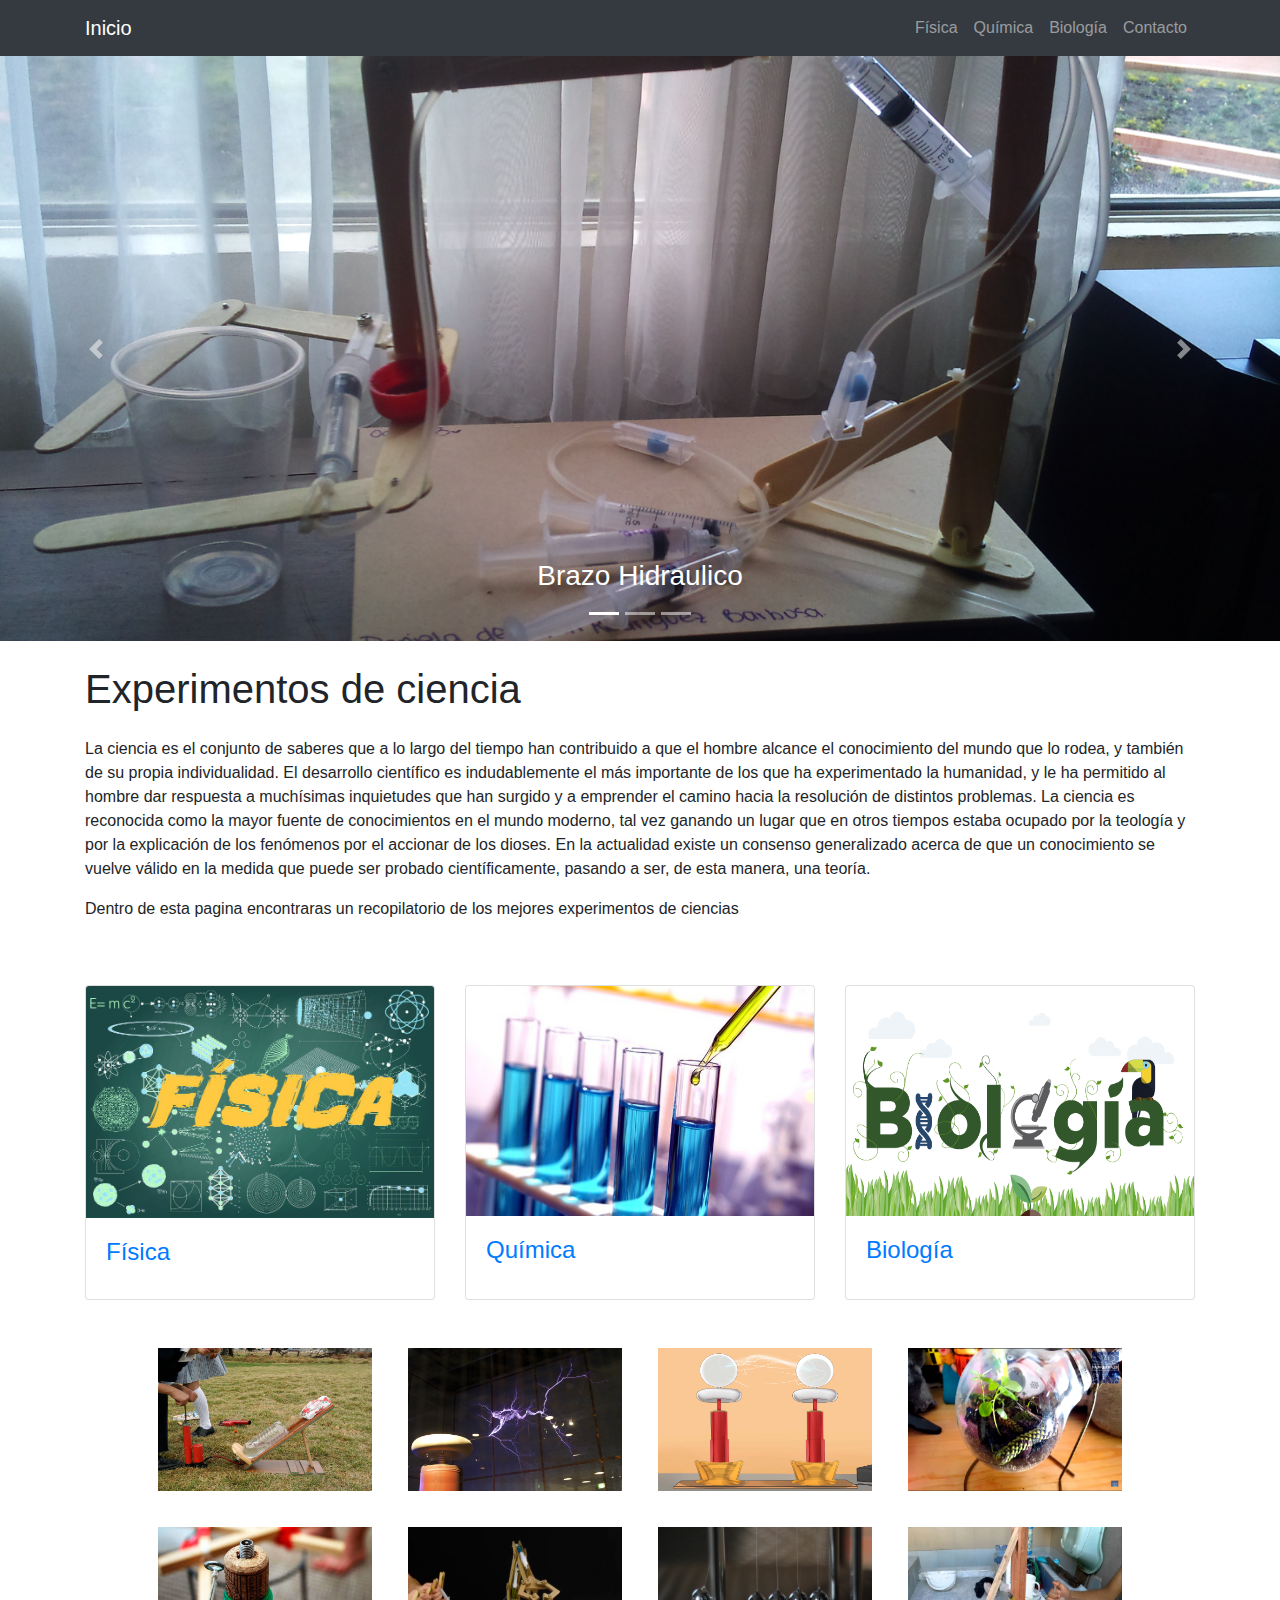
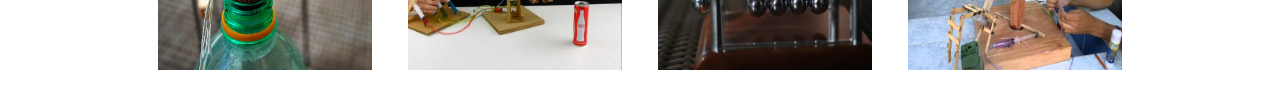
<file: index.html>
<!DOCTYPE html>
<html lang="en">

<head>

  <meta charset="utf-8">
  <meta name="viewport" content="width=device-width, initial-scale=1, shrink-to-fit=no">
  <meta name="description" content="">
  <meta name="author" content="">

  <title>Inicio</title>

  <!-- Bootstrap core CSS -->
  <link href="vendor/bootstrap/css/bootstrap.min.css" rel="stylesheet">

  <!-- Custom styles for this template -->
  <link href="css/modern-business.css" rel="stylesheet">

</head>

<body>

  <!-- Navigation -->
  <nav class="navbar fixed-top navbar-expand-lg navbar-dark bg-dark fixed-top">
    <div class="container">
      <a class="navbar-brand" href="index.html">Inicio</a>
      <button class="navbar-toggler navbar-toggler-right" type="button" data-toggle="collapse" data-target="#navbarResponsive" aria-controls="navbarResponsive" aria-expanded="false" aria-label="Toggle navigation">
        <span class="navbar-toggler-icon"></span>
      </button>
      <div class="collapse navbar-collapse" id="navbarResponsive">
        <ul class="navbar-nav ml-auto">
          <li class="nav-item">
            <a class="nav-link" href="fisica.html">Física</a>
          </li>
          <li class="nav-item">
            <a class="nav-link" href="quimica.html">Química</a>
          </li>
          <li class="nav-item">
            <a class="nav-link" href="biologia.html">Biología</a>
          </li>
          <li class="nav-item">
            <a class="nav-link" href="contact.html">Contacto</a>
          </li>

        </ul>
      </div>
    </div>
  </nav>

  <header>
    <div id="carouselExampleIndicators" class="carousel slide" data-ride="carousel">
      <ol class="carousel-indicators">
        <li data-target="#carouselExampleIndicators" data-slide-to="0" class="active"></li>
        <li data-target="#carouselExampleIndicators" data-slide-to="1"></li>
        <li data-target="#carouselExampleIndicators" data-slide-to="2"></li>
      </ol>
      <div class="carousel-inner" role="listbox">
        <!-- Slide One - Set the background image for this slide in the line below -->
        <div class="carousel-item active" style="background-image: url('img/11.jpg')">
          <div class="carousel-caption d-none d-md-block">
            <h3>Brazo Hidraulico</h3>

          </div>
        </div>
        <!-- Slide Two - Set the background image for this slide in the line below -->
        <div class="carousel-item" style="background-image: url('img/2.jpg')">
          <div class="carousel-caption d-none d-md-block">
            <h3>Bobina de tesla</h3>

          </div>
        </div>
        <!-- Slide Three - Set the background image for this slide in the line below -->
        <div class="carousel-item" style="background-image: url('img/13.jpg')">
          <div class="carousel-caption d-none d-md-block">
            <h3>Cohete</h3>

          </div>
        </div>
      </div>
      <a class="carousel-control-prev" href="#carouselExampleIndicators" role="button" data-slide="prev">
        <span class="carousel-control-prev-icon" aria-hidden="true"></span>
        <span class="sr-only">Previous</span>
      </a>
      <a class="carousel-control-next" href="#carouselExampleIndicators" role="button" data-slide="next">
        <span class="carousel-control-next-icon" aria-hidden="true"></span>
        <span class="sr-only">Next</span>
      </a>
    </div>
  </header>

  <!-- Page Content -->
  <div class="container">

    <h1 class="my-4">Experimentos de ciencia</h1>

  <p>La ciencia es el conjunto de saberes que a lo largo del tiempo han contribuido a que el hombre alcance el conocimiento del mundo que lo rodea, y también de su propia individualidad. El desarrollo científico es indudablemente el más importante de los que ha experimentado la humanidad, y le ha permitido al hombre dar respuesta a muchísimas inquietudes que han surgido y a emprender el camino hacia la resolución de distintos problemas.

La ciencia es reconocida como la mayor fuente de conocimientos en el mundo moderno, tal vez ganando un lugar que en otros tiempos estaba ocupado por la teología y por la explicación de los fenómenos por el accionar de los dioses. En la actualidad existe un consenso generalizado acerca de que un conocimiento se vuelve válido en la medida que puede ser probado científicamente, pasando a ser, de esta manera, una teoría.

</p>
<p>Dentro de esta pagina encontraras un recopilatorio de los mejores experimentos de ciencias</p>


    <!-- Portfolio Section -->
<br><br>

    <div class="row">
      <div class="col-lg-4 col-sm-6 portfolio-item">
        <div class="card h-100">
          <a href="#"><img class="card-img-top" src="img/14.jpg" alt=""></a>
          <div class="card-body">
            <h4 class="card-title">
              <a href="fisica.html">Física</a>
            </h4>
          </div>
        </div>
      </div>
      <div class="col-lg-4 col-sm-6 portfolio-item">
        <div class="card h-100">
          <a href="#"><img class="card-img-top" src="img/16.jpg" width="800" height="230" alt=""></a>
          <div class="card-body">
            <h4 class="card-title">
              <a href="quimica.html">Química</a>
            </h4>
          </div>
        </div>
      </div>
      <div class="col-lg-4 col-sm-6 portfolio-item">
        <div class="card h-100">
          <a href="#"><img class="card-img-top" src="img/17.png" height="230" alt=""></a>
          <div class="card-body">
            <h4 class="card-title">
              <a href="biologia.html">Biología</a>
            </h4>
          </div>
        </div>
      </div>

      </div>

    </div>

    <div class="gallery-container">
		<a href="img/13.jpg" class="gallery-item"><img src="img/13.jpg" width="72" height="143"/></a>
		<a href="img/2.jpg" class="gallery-item"><img src="img/2.jpg" width="72" height="143"/></a>
		<a href="img/3.jpg" class="gallery-item"><img src="img/3.jpg" width="72" height="143"/></a>
		<a href="img/111.jpg" class="gallery-item"><img src="img/111.jpg" width="72" height="143"/></a>
		<a href="img/8.jpg" class="gallery-item"><img src="img/8.jpg" width="72" height="143"/></a>
		<a href="img/5.jpg" class="gallery-item"><img src="img/5.jpg" width="72" height="143"/></a>
		<a href="img/18.jpg" class="gallery-item"><img src="img/18.jpg" width="72" height="143"/></a>
		<a href="img/7.jpg" class="gallery-item"><img src="img/7.jpg" width="72" height="143"/></a>
	</div>


  <script src="vendor/jquery/jquery.min.js"></script>
  <script src="vendor/bootstrap/js/bootstrap.bundle.min.js"></script>

</body>

</html>
</file>
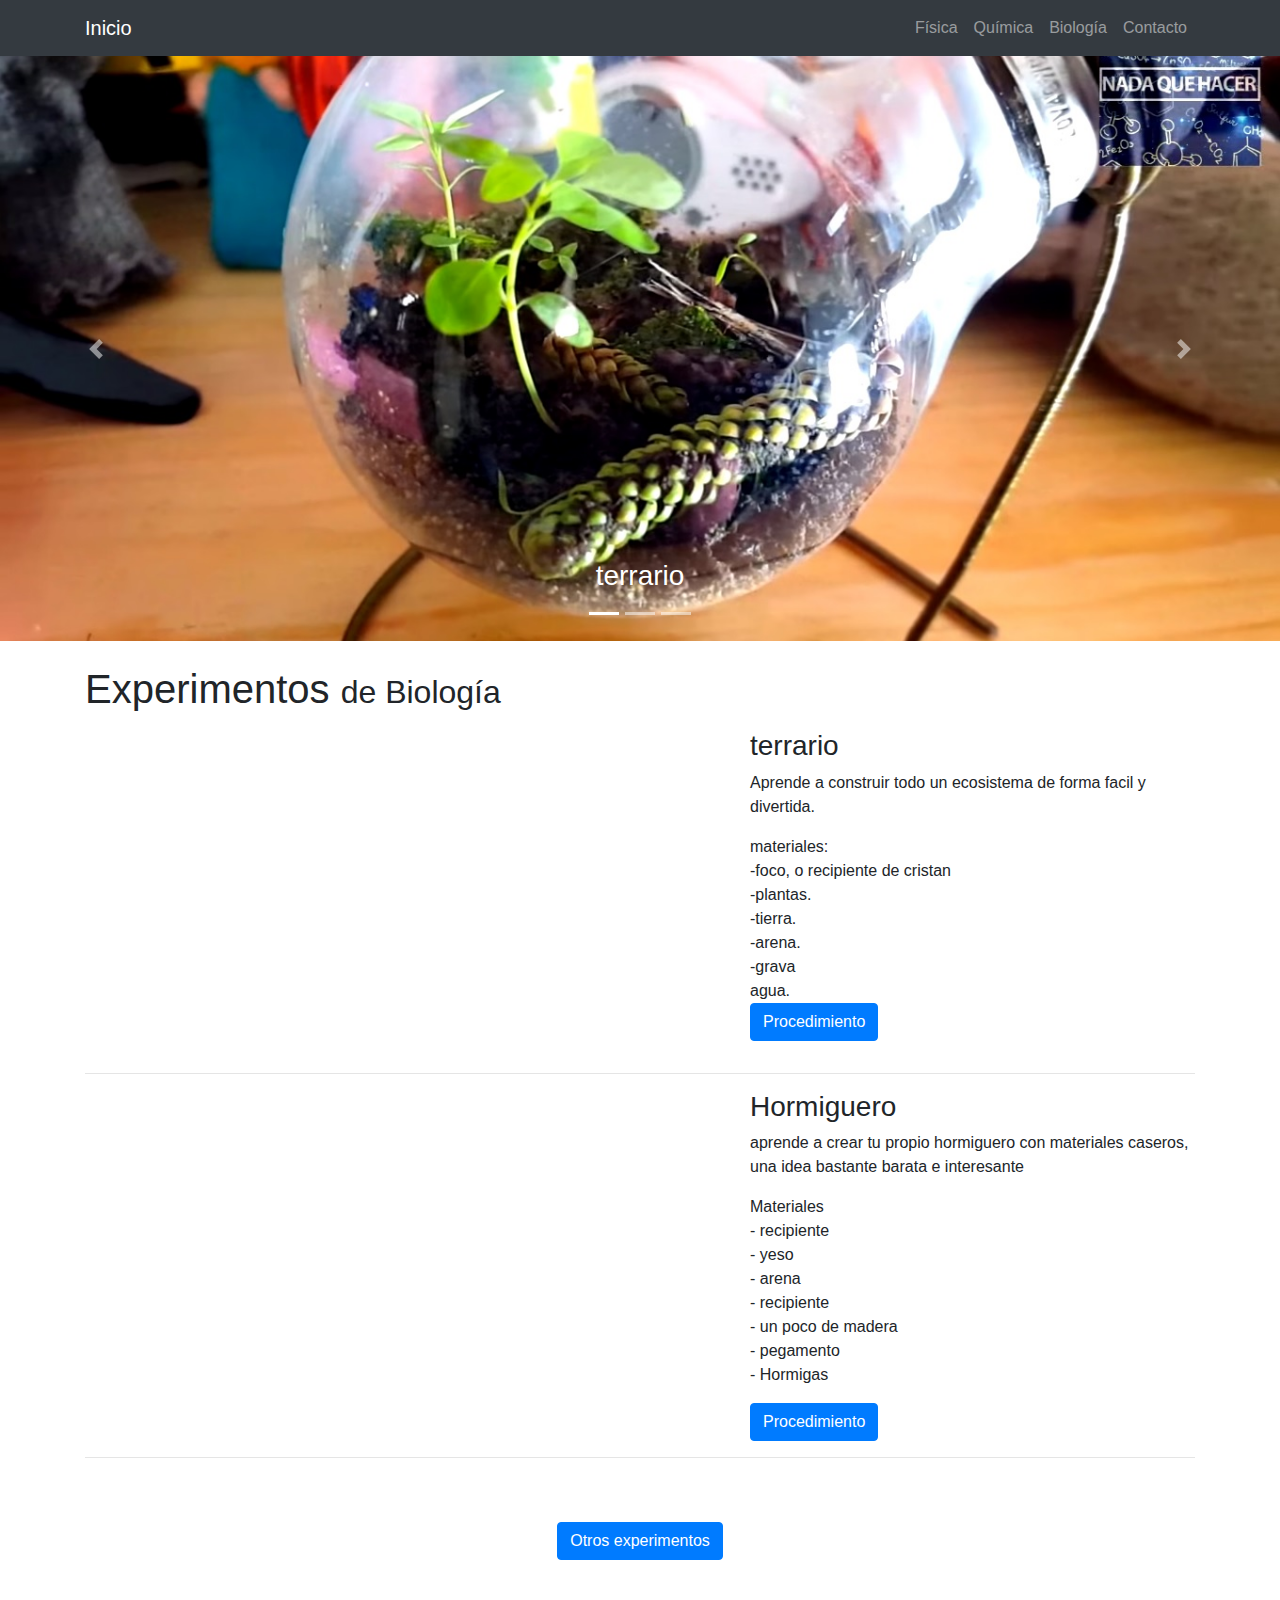
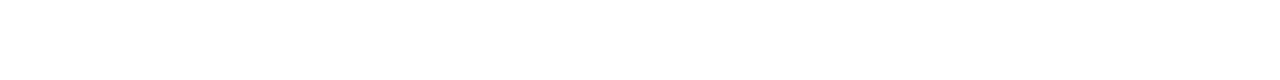
<file: biologia.html>
<!DOCTYPE html>
<html lang="en">

<head>

  <meta charset="utf-8">
  <meta name="viewport" content="width=device-width, initial-scale=1, shrink-to-fit=no">
  <meta name="description" content="">
  <meta name="author" content="">

  <title>Biología</title>

  <!-- Bootstrap core CSS -->
  <link href="vendor/bootstrap/css/bootstrap.min.css" rel="stylesheet">

  <!-- Custom styles for this template -->
  <link href="css/modern-business.css" rel="stylesheet">

</head>

<body>

  <!-- Navigation -->
  <nav class="navbar fixed-top navbar-expand-lg navbar-dark bg-dark fixed-top">
    <div class="container">
      <a class="navbar-brand" href="index.html">Inicio</a>
      <button class="navbar-toggler navbar-toggler-right" type="button" data-toggle="collapse" data-target="#navbarResponsive" aria-controls="navbarResponsive" aria-expanded="false" aria-label="Toggle navigation">
        <span class="navbar-toggler-icon"></span>
      </button>
      <div class="collapse navbar-collapse" id="navbarResponsive">
        <ul class="navbar-nav ml-auto">
          <li class="nav-item">
            <a class="nav-link" href="fisica.html">Física</a>
          </li>
          <li class="nav-item">
            <a class="nav-link" href="quimica.html">Química</a>
          </li>
          <li class="nav-item">
            <a class="nav-link" href="biologia.html">Biología</a>
          </li>
          <li class="nav-item">
            <a class="nav-link" href="contact.html">Contacto</a>
          </li>

        </ul>
      </div>
    </div>
  </nav>

  <header>
    <div id="carouselExampleIndicators" class="carousel slide" data-ride="carousel">
      <ol class="carousel-indicators">
        <li data-target="#carouselExampleIndicators" data-slide-to="0" class="active"></li>
        <li data-target="#carouselExampleIndicators" data-slide-to="1"></li>
        <li data-target="#carouselExampleIndicators" data-slide-to="2"></li>
      </ol>
      <div class="carousel-inner" role="listbox">
        <!-- Slide One - Set the background image for this slide in the line below -->
        <div class="carousel-item active" style="background-image: url('img/111.jpg')">
          <div class="carousel-caption d-none d-md-block">
            <h3>terrario</h3>

          </div>
        </div>
        <!-- Slide Two - Set the background image for this slide in the line below -->
        <div class="carousel-item" style="background-image: url('img/50.jpg')">
          <div class="carousel-caption d-none d-md-block">
            <h3>Hormiguero</h3>

          </div>
        </div>
        <!-- Slide Three - Set the background image for this slide in the line below -->

      </div>
      <a class="carousel-control-prev" href="#carouselExampleIndicators" role="button" data-slide="prev">
        <span class="carousel-control-prev-icon" aria-hidden="true"></span>
        <span class="sr-only">Previous</span>
      </a>
      <a class="carousel-control-next" href="#carouselExampleIndicators" role="button" data-slide="next">
        <span class="carousel-control-next-icon" aria-hidden="true"></span>
        <span class="sr-only">Next</span>
      </a>
    </div>
  </header>

  <div class="container">

    <!-- Page Heading/Breadcrumbs -->
    <h1 class="mt-4 mb-3">Experimentos
      <small>de Biología</small>
    </h1>



    <!-- Project One -->
    <div class="row">
      <div class="col-md-7">
        <a href="#">
<iframe width="560" height="315" src="https://www.youtube.com/embed/YCE5ibGsEIg" frameborder="0" allow="accelerometer; autoplay; encrypted-media; gyroscope; picture-in-picture" allowfullscreen></iframe>
        </a>
      </div>
      <div class="col-md-5">
        <h3>terrario</h3>
        <p>Aprende a construir todo un ecosistema de forma facil y divertida.</p>
        <p>materiales: <br> -foco, o recipiente de cristan
        <br>-plantas.
        <br>-tierra.
        <br>-arena.
        <br>-grava
        <br>agua. <br>
        <a class="btn btn-primary" href="https://es.wikihow.com/hacer-un-terrario">Procedimiento

          <span class="glyphicon glyphicon-chevron-right"></span>
        </a>
      </div>
    </div>
    <!-- /.row -->

    <hr>

    <!-- Project Two -->
    <div class="row">
      <div class="col-md-7">
        <a href="#">
<iframe width="560" height="315" src="https://www.youtube.com/embed/fQ5Uh1x2fjs" frameborder="0" allow="accelerometer; autoplay; encrypted-media; gyroscope; picture-in-picture" allowfullscreen></iframe>
</a>
      </div>
      <div class="col-md-5">
        <h3>Hormiguero</h3>
        <p>aprende a crear tu propio hormiguero con materiales caseros, una idea bastante barata e interesante</p>
        <p>Materiales <br>

- recipiente<br>
- yeso<br>
- arena<br>
- recipiente <br>
- un poco de madera <br>
- pegamento <br>
- Hormigas <br>
</p>
        <a class="btn btn-primary" href="https://ecoinventos.com/como-hacer-una-mini-bobina-de-tesla/">Procedimiento
          <span class="glyphicon glyphicon-chevron-right"></span>
        </a>
      </div>
    </div>
    <!-- /.row -->

    <hr>

    <!-- Project Three -->


    <br><br>
<div align="center">
  <a class="btn btn-primary" href="https://arbolabc.com/experimentos-caseros-para-ni%C3%B1os">Otros experimentos
    <span class="glyphicon glyphicon-chevron-right"></span>
  </a>
</div>


  </div>
<br>
<br>
<br>
<br>
<br>



  <script src="vendor/jquery/jquery.min.js"></script>
  <script src="vendor/bootstrap/js/bootstrap.bundle.min.js"></script>

</body>

</html>
</file>
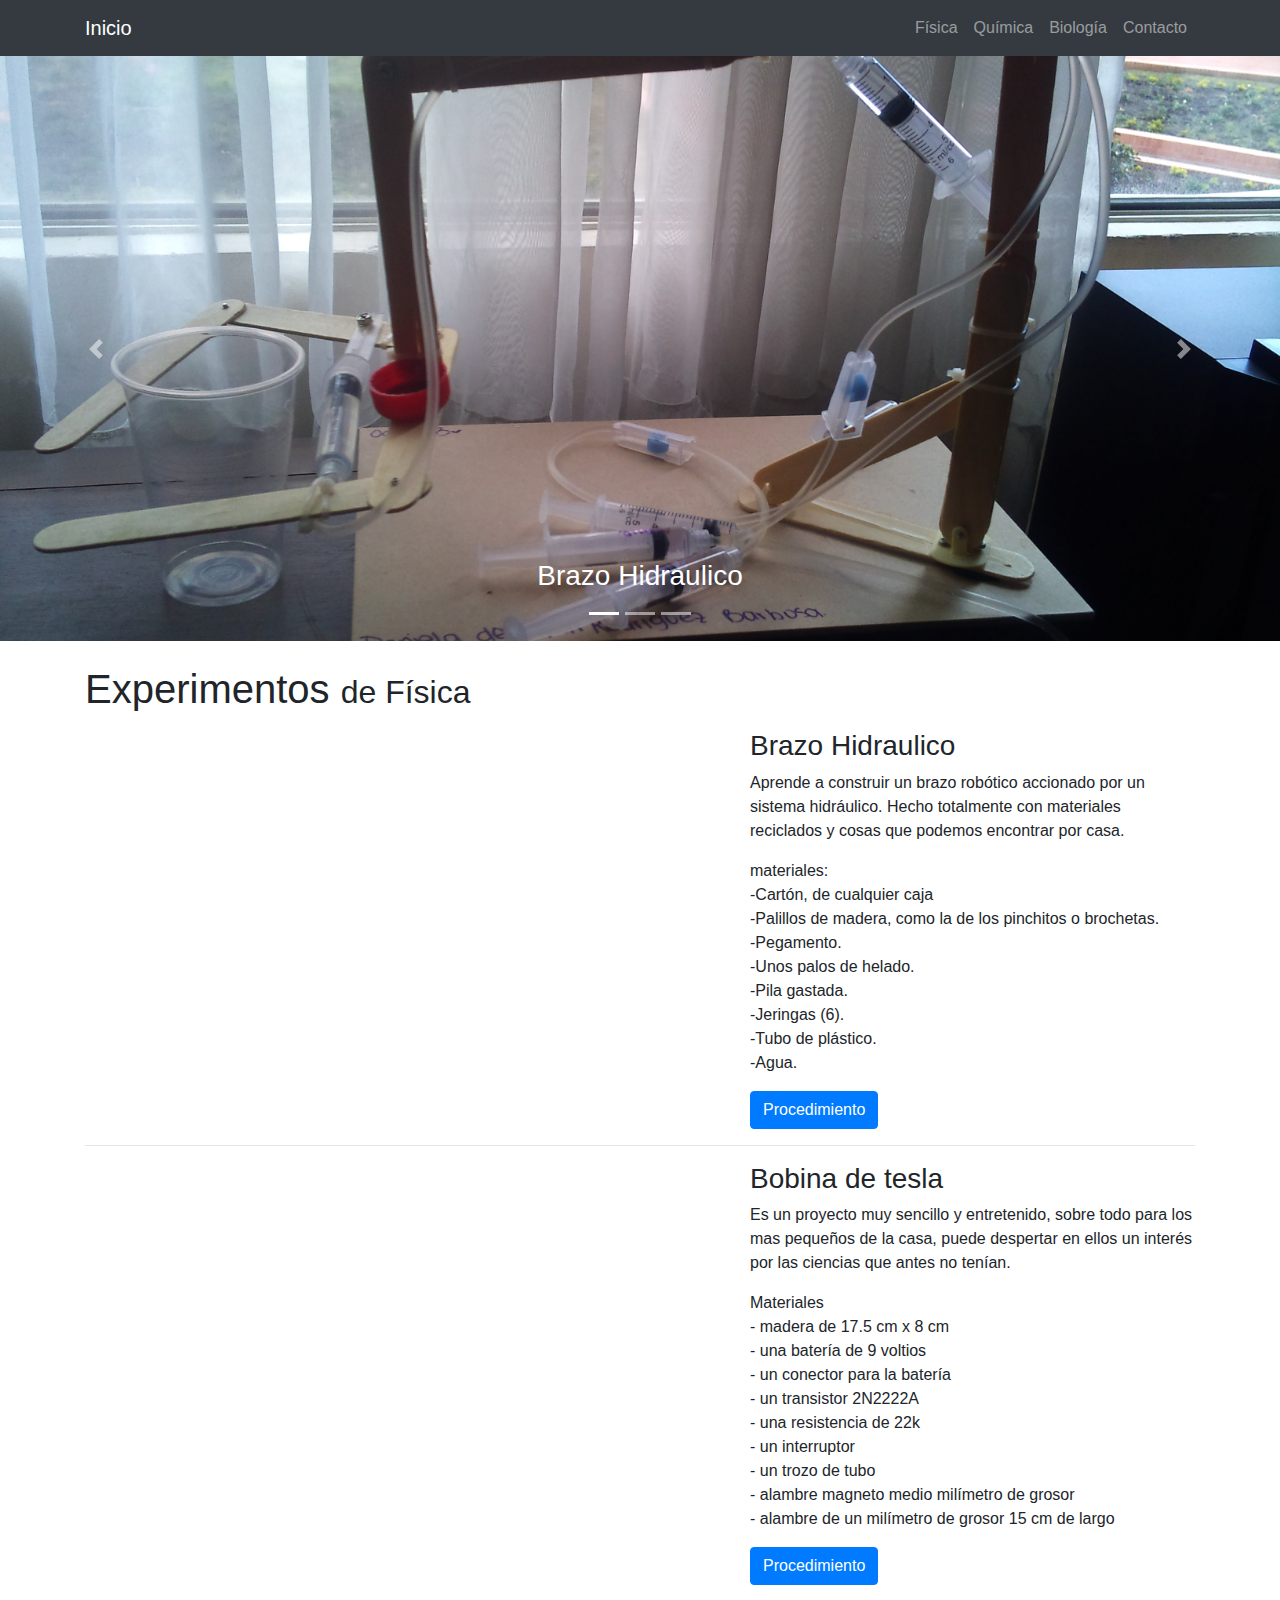
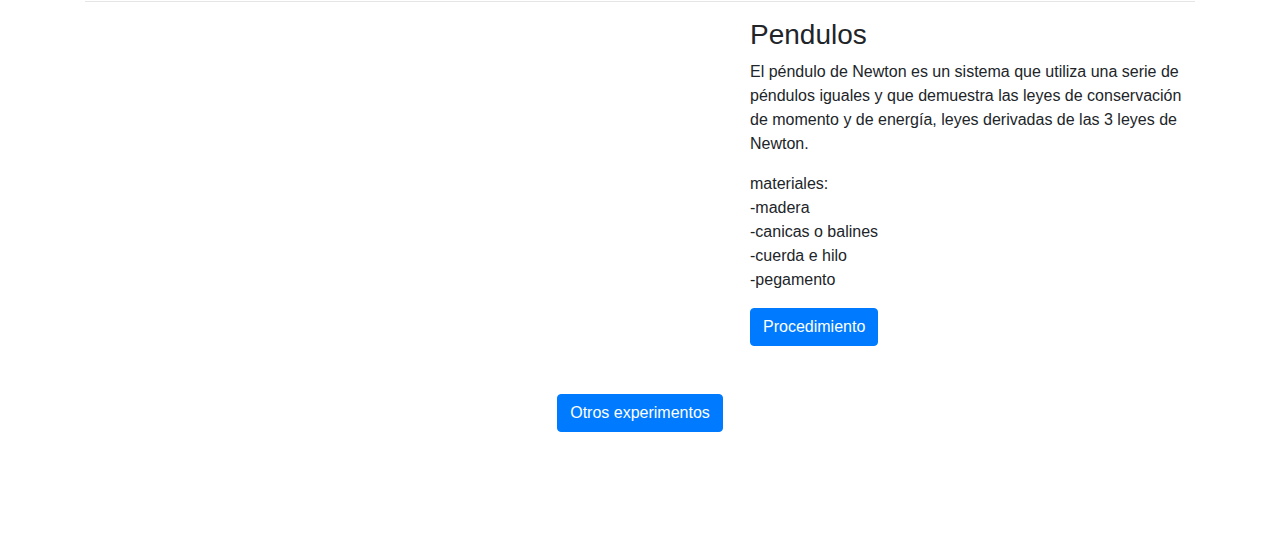
<file: fisica.html>
<!DOCTYPE html>
<html lang="en">

<head>

  <meta charset="utf-8">
  <meta name="viewport" content="width=device-width, initial-scale=1, shrink-to-fit=no">
  <meta name="description" content="">
  <meta name="author" content="">

  <title>Fisisca</title>

  <!-- Bootstrap core CSS -->
  <link href="vendor/bootstrap/css/bootstrap.min.css" rel="stylesheet">

  <!-- Custom styles for this template -->
  <link href="css/modern-business.css" rel="stylesheet">

</head>

<body>

  <!-- Navigation -->
  <nav class="navbar fixed-top navbar-expand-lg navbar-dark bg-dark fixed-top">
    <div class="container">
      <a class="navbar-brand" href="index.html">Inicio</a>
      <button class="navbar-toggler navbar-toggler-right" type="button" data-toggle="collapse" data-target="#navbarResponsive" aria-controls="navbarResponsive" aria-expanded="false" aria-label="Toggle navigation">
        <span class="navbar-toggler-icon"></span>
      </button>
      <div class="collapse navbar-collapse" id="navbarResponsive">
        <ul class="navbar-nav ml-auto">
          <li class="nav-item">
            <a class="nav-link" href="fisica.html">Física</a>
          </li>
          <li class="nav-item">
            <a class="nav-link" href="quimica.html">Química</a>
          </li>
          <li class="nav-item">
            <a class="nav-link" href="biologia.html">Biología</a>
          </li>
          <li class="nav-item">
            <a class="nav-link" href="contact.html">Contacto</a>
          </li>

        </ul>
      </div>
    </div>
  </nav>

  <header>
    <div id="carouselExampleIndicators" class="carousel slide" data-ride="carousel">
      <ol class="carousel-indicators">
        <li data-target="#carouselExampleIndicators" data-slide-to="0" class="active"></li>
        <li data-target="#carouselExampleIndicators" data-slide-to="1"></li>
        <li data-target="#carouselExampleIndicators" data-slide-to="2"></li>
      </ol>
      <div class="carousel-inner" role="listbox">
        <!-- Slide One - Set the background image for this slide in the line below -->
        <div class="carousel-item active" style="background-image: url('img/11.jpg')">
          <div class="carousel-caption d-none d-md-block">
            <h3>Brazo Hidraulico</h3>

          </div>
        </div>
        <!-- Slide Two - Set the background image for this slide in the line below -->
        <div class="carousel-item" style="background-image: url('img/2.jpg')">
          <div class="carousel-caption d-none d-md-block">
            <h3>Bobina de tesla</h3>

          </div>
        </div>
        <!-- Slide Three - Set the background image for this slide in the line below -->
        <div class="carousel-item" style="background-image: url('img/18.jpg')">
          <div class="carousel-caption d-none d-md-block">
            <h3>Pendulos</h3>

          </div>
        </div>
      </div>
      <a class="carousel-control-prev" href="#carouselExampleIndicators" role="button" data-slide="prev">
        <span class="carousel-control-prev-icon" aria-hidden="true"></span>
        <span class="sr-only">Previous</span>
      </a>
      <a class="carousel-control-next" href="#carouselExampleIndicators" role="button" data-slide="next">
        <span class="carousel-control-next-icon" aria-hidden="true"></span>
        <span class="sr-only">Next</span>
      </a>
    </div>
  </header>

  <div class="container">

    <!-- Page Heading/Breadcrumbs -->
    <h1 class="mt-4 mb-3">Experimentos
      <small>de Física</small>
    </h1>



    <!-- Project One -->
    <div class="row">
      <div class="col-md-7">
        <a href="#">
          <iframe width="560" height="315" src="https://www.youtube.com/embed/R82cqi4JLV8" frameborder="0" allow="accelerometer; autoplay; encrypted-media; gyroscope; picture-in-picture" allowfullscreen></iframe>
        </a>
      </div>
      <div class="col-md-5">
        <h3>Brazo Hidraulico</h3>
        <p>Aprende a construir un brazo robótico accionado por un sistema hidráulico. Hecho totalmente con materiales reciclados y cosas que podemos encontrar por casa.</p>
        <p>materiales: <br> -Cartón, de cualquier caja
        <br>-Palillos de madera, como la de los pinchitos o brochetas.
        <br>-Pegamento.
        <br>-Unos palos de helado.
        <br>-Pila gastada.
        <br>-Jeringas (6).
        <br>-Tubo de plástico.
        <br>-Agua.</p>
        <a class="btn btn-primary" href="https://ecoinventos.com/como-construir-un-brazo-robot-hidraulico-de-carton/">Procedimiento

          <span class="glyphicon glyphicon-chevron-right"></span>
        </a>
      </div>
    </div>
    <!-- /.row -->

    <hr>

    <!-- Project Two -->
    <div class="row">
      <div class="col-md-7">
        <a href="#">
<iframe width="560" height="315" src="https://www.youtube.com/embed/PyMK_UGlGIw" frameborder="0" allow="accelerometer; autoplay; encrypted-media; gyroscope; picture-in-picture" allowfullscreen></iframe>        </a>
      </div>
      <div class="col-md-5">
        <h3>Bobina de tesla</h3>
        <p>Es un proyecto muy sencillo y entretenido, sobre todo para los mas pequeños de la casa, puede despertar en ellos un interés por las ciencias que antes no tenían.</p>
        <p>Materiales <br>

- madera de 17.5 cm  x  8  cm <br>
- una batería de 9 voltios <br>
- un conector para la batería <br>
- un transistor 2N2222A <br>
- una resistencia de 22k <br>
- un interruptor <br>
- un trozo de tubo <br>
- alambre magneto medio milímetro de grosor <br>
- alambre de un milímetro de grosor 15 cm de largo</p>
        <a class="btn btn-primary" href="https://ecoinventos.com/como-hacer-una-mini-bobina-de-tesla/">Procedimiento
          <span class="glyphicon glyphicon-chevron-right"></span>
        </a>
      </div>
    </div>
    <!-- /.row -->

    <hr>

    <!-- Project Three -->
    <div class="row">
      <div class="col-md-7">
        <a href="#">
<iframe width="560" height="315" src="https://www.youtube.com/embed/A5nhl0qcRSE" frameborder="0" allow="accelerometer; autoplay; encrypted-media; gyroscope; picture-in-picture" allowfullscreen></iframe>
        </a>
      </div>
      <div class="col-md-5">
        <h3>Pendulos</h3>
        <p>El péndulo de Newton es un sistema que utiliza una serie de péndulos iguales y que demuestra las leyes de conservación de momento y de energía, leyes derivadas de las 3 leyes de Newton. </p>
        <p>materiales: <br>
          -madera <br>
          -canicas o balines <br>
          -cuerda e hilo <br>
          -pegamento
        </p>
        <a class="btn btn-primary" href="https://www.experimentoscientificos.es/pendulo-newton/">Procedimiento
          <span class="glyphicon glyphicon-chevron-right"></span>
        </a>
      </div>
    </div>
    <!-- /.row -->

    <br><br>
<div align="center">
  <a class="btn btn-primary" href="https://arbolabc.com/experimentos-caseros-para-ni%C3%B1os">Otros experimentos
    <span class="glyphicon glyphicon-chevron-right"></span>
  </a>
</div>


  </div>
<br>
<br>
<br>
<br>
<br>



  <script src="vendor/jquery/jquery.min.js"></script>
  <script src="vendor/bootstrap/js/bootstrap.bundle.min.js"></script>

</body>

</html>
</file>
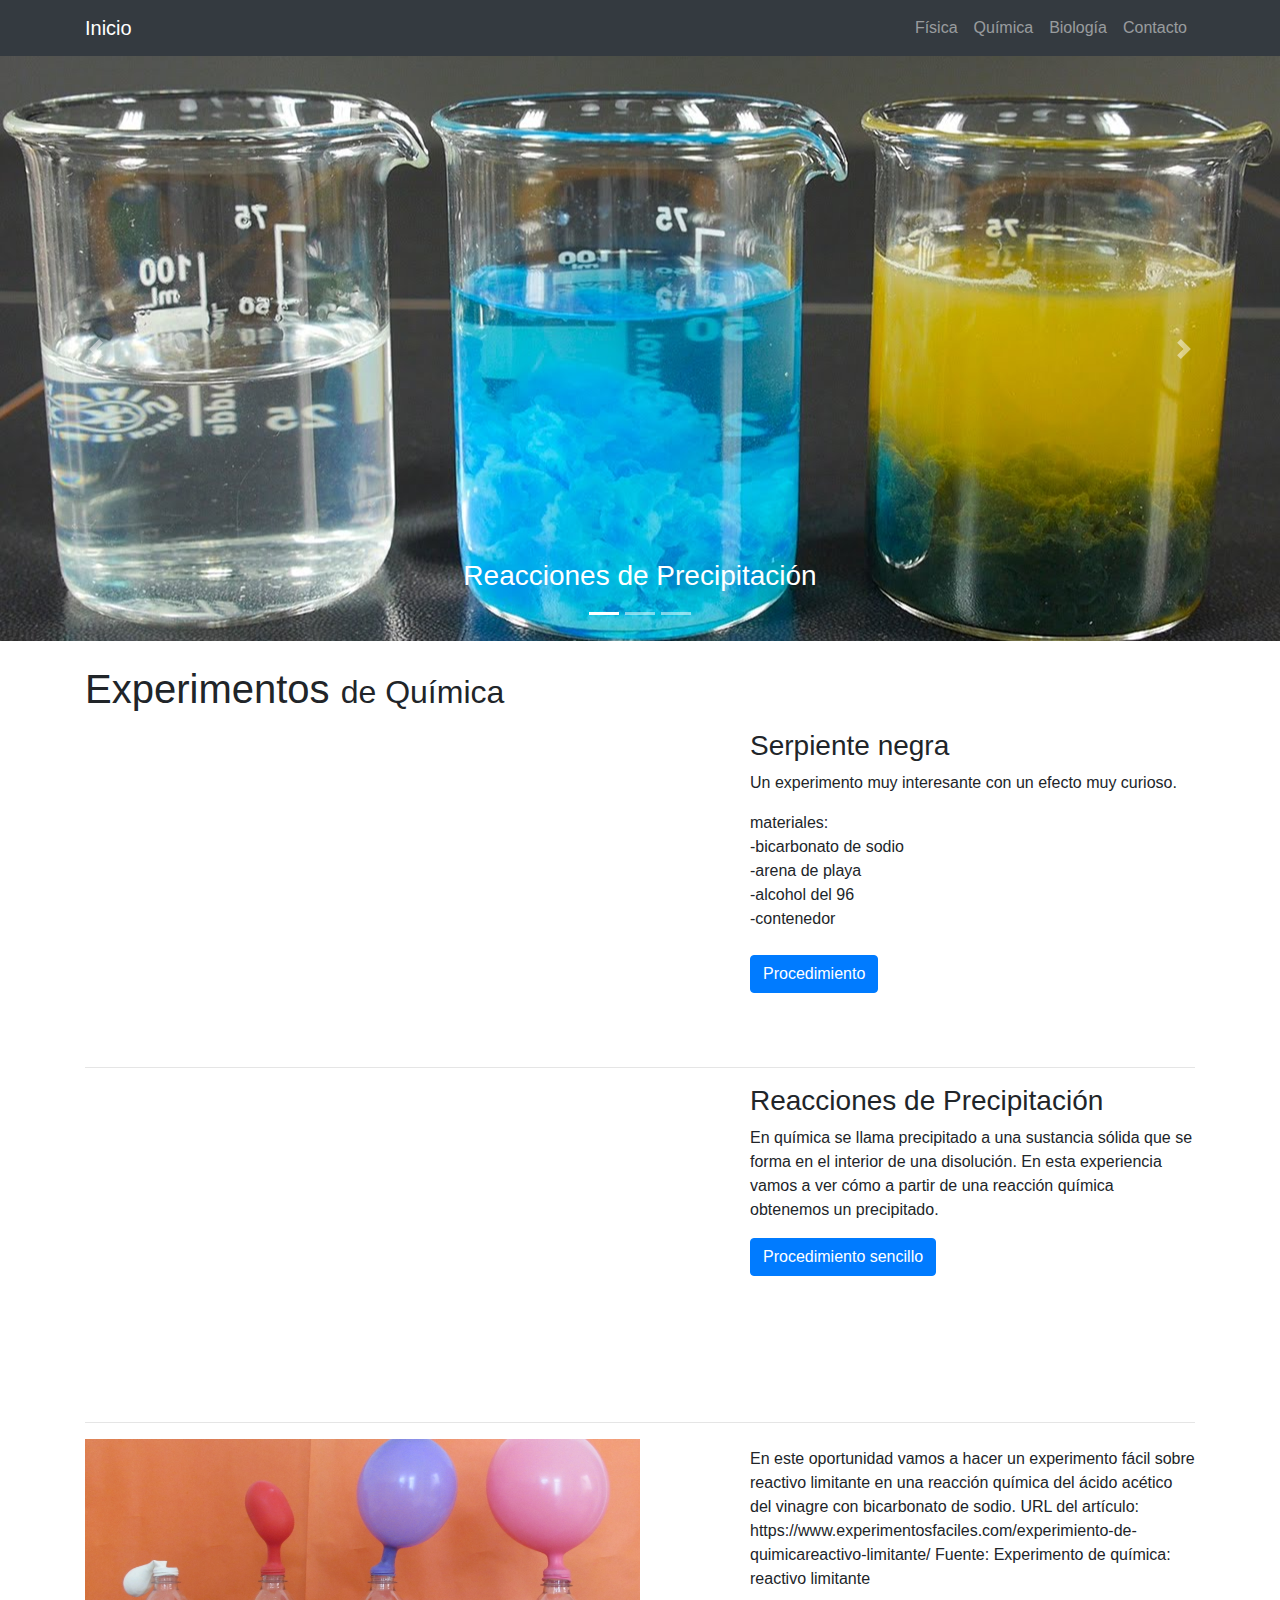
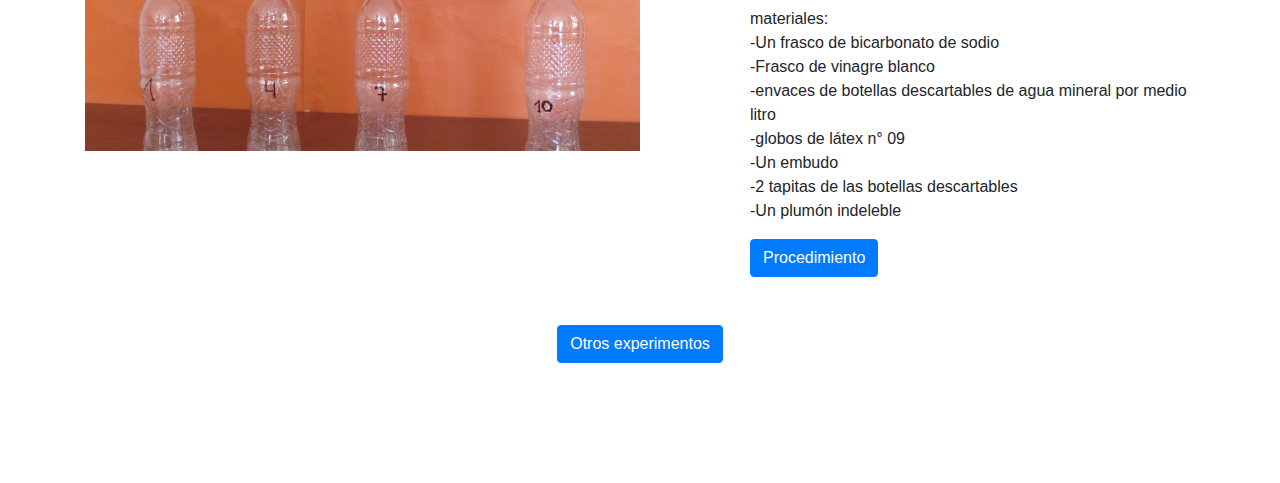
<file: quimica.html>
<!DOCTYPE html>
<html lang="en">

<head>

  <meta charset="utf-8">
  <meta name="viewport" content="width=device-width, initial-scale=1, shrink-to-fit=no">
  <meta name="description" content="">
  <meta name="author" content="">

  <title>quimica</title>

  <!-- Bootstrap core CSS -->
  <link href="vendor/bootstrap/css/bootstrap.min.css" rel="stylesheet">

  <!-- Custom styles for this template -->
  <link href="css/modern-business.css" rel="stylesheet">

</head>

<body>

  <!-- Navigation -->
  <nav class="navbar fixed-top navbar-expand-lg navbar-dark bg-dark fixed-top">
    <div class="container">
      <a class="navbar-brand" href="index.html">Inicio</a>
      <button class="navbar-toggler navbar-toggler-right" type="button" data-toggle="collapse" data-target="#navbarResponsive" aria-controls="navbarResponsive" aria-expanded="false" aria-label="Toggle navigation">
        <span class="navbar-toggler-icon"></span>
      </button>
      <div class="collapse navbar-collapse" id="navbarResponsive">
        <ul class="navbar-nav ml-auto">
          <li class="nav-item">
            <a class="nav-link" href="fisica.html">Física</a>
          </li>
          <li class="nav-item">
            <a class="nav-link" href="quimica.html">Química</a>
          </li>
          <li class="nav-item">
            <a class="nav-link" href="biologia.html">Biología</a>
          </li>
          <li class="nav-item">
            <a class="nav-link" href="contact.html">Contacto</a>
          </li>

        </ul>
      </div>
    </div>
  </nav>

  <header>
    <div id="carouselExampleIndicators" class="carousel slide" data-ride="carousel">
      <ol class="carousel-indicators">
        <li data-target="#carouselExampleIndicators" data-slide-to="0" class="active"></li>
        <li data-target="#carouselExampleIndicators" data-slide-to="1"></li>
        <li data-target="#carouselExampleIndicators" data-slide-to="2"></li>
      </ol>
      <div class="carousel-inner" role="listbox">
        <!-- Slide One - Set the background image for this slide in the line below -->
        <div class="carousel-item active" style="background-image: url('img/24.jpg')">
          <div class="carousel-caption d-none d-md-block">
            <h3>Reacciones de Precipitación</h3>

          </div>
        </div>
        <!-- Slide Two - Set the background image for this slide in the line below -->
        <div class="carousel-item" style="background-image: url('img/26.jpg')">
          <div class="carousel-caption d-none d-md-block">
            <h3>Serpiente negra</h3>

          </div>
        </div>
        <!-- Slide Three - Set the background image for this slide in the line below -->
        <div class="carousel-item" style="background-image: url('img/21.jpg')">
          <div class="carousel-caption d-none d-md-block">
            <h3>Reactivo limitante</h3>

          </div>
        </div>
      </div>
      <a class="carousel-control-prev" href="#carouselExampleIndicators" role="button" data-slide="prev">
        <span class="carousel-control-prev-icon" aria-hidden="true"></span>
        <span class="sr-only">Previous</span>
      </a>
      <a class="carousel-control-next" href="#carouselExampleIndicators" role="button" data-slide="next">
        <span class="carousel-control-next-icon" aria-hidden="true"></span>
        <span class="sr-only">Next</span>
      </a>
    </div>
  </header>

  <div class="container">

    <!-- Page Heading/Breadcrumbs -->
    <h1 class="mt-4 mb-3">Experimentos
      <small>de Química</small>
    </h1>



    <!-- Project One -->
    <div class="row">
      <div class="col-md-7">
        <a href="#">
<iframe width="560" height="315" src="https://www.youtube.com/embed/M9F_lRmpqe0" frameborder="0" allow="accelerometer; autoplay; encrypted-media; gyroscope; picture-in-picture" allowfullscreen></iframe>
        </a>
      </div>
      <div class="col-md-5">
        <h3>Serpiente negra</h3>
        <p>Un experimento muy interesante con un efecto muy curioso.</p>
        <p>materiales: <br> -bicarbonato de sodio
        <br>-arena de playa
        <br>-alcohol del 96
        <br>-contenedor <br> <br>

        <a class="btn btn-primary" href="http://www.experimentoscaseros.info/2014/01/el-experimento-de-la-serpiente-del-faraon-black-snake.html">Procedimiento

          <span class="glyphicon glyphicon-chevron-right"></span>
        </a>
      </div>
    </div>
    <!-- /.row -->

    <hr>

    <!-- Project Two -->
    <div class="row">
      <div class="col-md-7">
        <a href="#">
<iframe width="560" height="315" src="https://www.youtube.com/embed/Qc2pWUIzP2k" frameborder="0" allow="accelerometer; autoplay; encrypted-media; gyroscope; picture-in-picture" allowfullscreen></iframe>
</a>
      </div>
      <div class="col-md-5">
        <h3>Reacciones de Precipitación</h3>
        <p>En química se llama precipitado a una sustancia sólida que se forma en el interior de una disolución. En esta experiencia vamos a ver cómo a partir de una reacción química obtenemos un precipitado.</p>

        <a class="btn btn-primary" href="http://rincondelaciencia.educa.madrid.org/Practica/PR-10/PR-10.html">Procedimiento sencillo
          <span class="glyphicon glyphicon-chevron-right"></span>
        </a>
      </div>
    </div>
    <!-- /.row -->

    <hr>

    <!-- Project Three -->
    <div class="row">
      <div class="col-md-7">
        <a href="https://www.experimentosfaciles.com/experimiento-de-quimicareactivo-limitante/">
<img src="img/21.jpg" width="555" alt="">
        </a>
      </div>
      <div class="col-md-5">
        <h3></h3>
        <p>En este oportunidad vamos a hacer un experimento fácil sobre reactivo limitante en una reacción química del ácido acético del vinagre con bicarbonato de sodio.

URL del artículo: https://www.experimentosfaciles.com/experimiento-de-quimicareactivo-limitante/
Fuente: Experimento de química: reactivo limitante </p>
        <p>materiales: <br>
          -Un frasco de bicarbonato de sodio <br>
 -Frasco de vinagre blanco <br>
-envaces de botellas descartables  de  agua mineral por medio litro <br>
-globos de látex n° 09 <br>
-Un embudo <br>
-2 tapitas de las botellas descartables <br>
-Un plumón indeleble <br>



        </p>
        <a class="btn btn-primary" href="https://www.experimentosfaciles.com/experimiento-de-quimicareactivo-limitante/">Procedimiento
          <span class="glyphicon glyphicon-chevron-right"></span>
        </a>
      </div>
    </div>
    <!-- /.row -->

    <br><br>
<div align="center">
  <a class="btn btn-primary" href="https://arbolabc.com/experimentos-caseros-para-ni%C3%B1os">Otros experimentos
    <span class="glyphicon glyphicon-chevron-right"></span>
  </a>
</div>


  </div>
<br>
<br>
<br>
<br>
<br>



  <script src="vendor/jquery/jquery.min.js"></script>
  <script src="vendor/bootstrap/js/bootstrap.bundle.min.js"></script>

</body>

</html>
</file>
<file: css/modern-business.css>
/*!
 * Start Bootstrap - Modern Business (https://startbootstrap.com/template-overviews/modern-business)
 * Copyright 2013-2019 Start Bootstrap
 * Licensed under MIT (https://github.com/BlackrockDigital/startbootstrap-logomodern-business-nav/blob/master/LICENSE)
 */
body {
  padding-top: 56px;
}

.carousel-item {
  height: 65vh;
  min-height: 300px;
  background: no-repeat center center scroll;
  -webkit-background-size: cover;
  -moz-background-size: cover;
  -o-background-size: cover;
  background-size: cover;
}

.portfolio-item {
  margin-bottom: 30px;
}
.gallery-container{display:-webkit-box;display:-webkit-flex;display:-ms-flexbox;display:flex;-webkit-flex-wrap:wrap;-ms-flex-wrap:wrap;flex-wrap:wrap;max-width:1000px;margin-left:auto;margin-right:auto}.gallery-item{box-sizing:border-box;width:-webkit-calc(50% - 2em);width:calc(50% - 2em);overflow:hidden;border:2px solid rgba(255,255,255,0.7);position:relative;cursor:pointer;margin:1em}@media screen and (min-width: 800px){.gallery-item{width:-webkit-calc(33.33% - 2em);width:calc(33.33% - 2em)}}@media screen and (min-width: 1000px){.gallery-item{width:-webkit-calc(25% - 2em);width:calc(25% - 2em)}}.gallery-item img{width:100%;display:block;-webkit-transition:all 0.4s;transition:all 0.4s}.gallery-item:hover{border-color:yellow}.gallery-item:hover img{-webkit-transform:scale(1.3);-ms-transform:scale(1.3);transform:scale(1.3)}.gallery-item:hover:after{opacity:1;-webkit-transform:scale(1);-ms-transform:scale(1);transform:scale(1)}.gallery-item:after{content:"";position:absolute;top:0;left:0;width:100%;height:100%;background: url (img/lol.png) center center/3em 3em no-repeat rgba(0,0,0,0.8);opacity:0;-webkit-transform:scale(0.1);-ms-transform:scale(0.1);transform:scale(0.1);-webkit-transition:all 0.4s;transition:all 0.4s}
</file>
